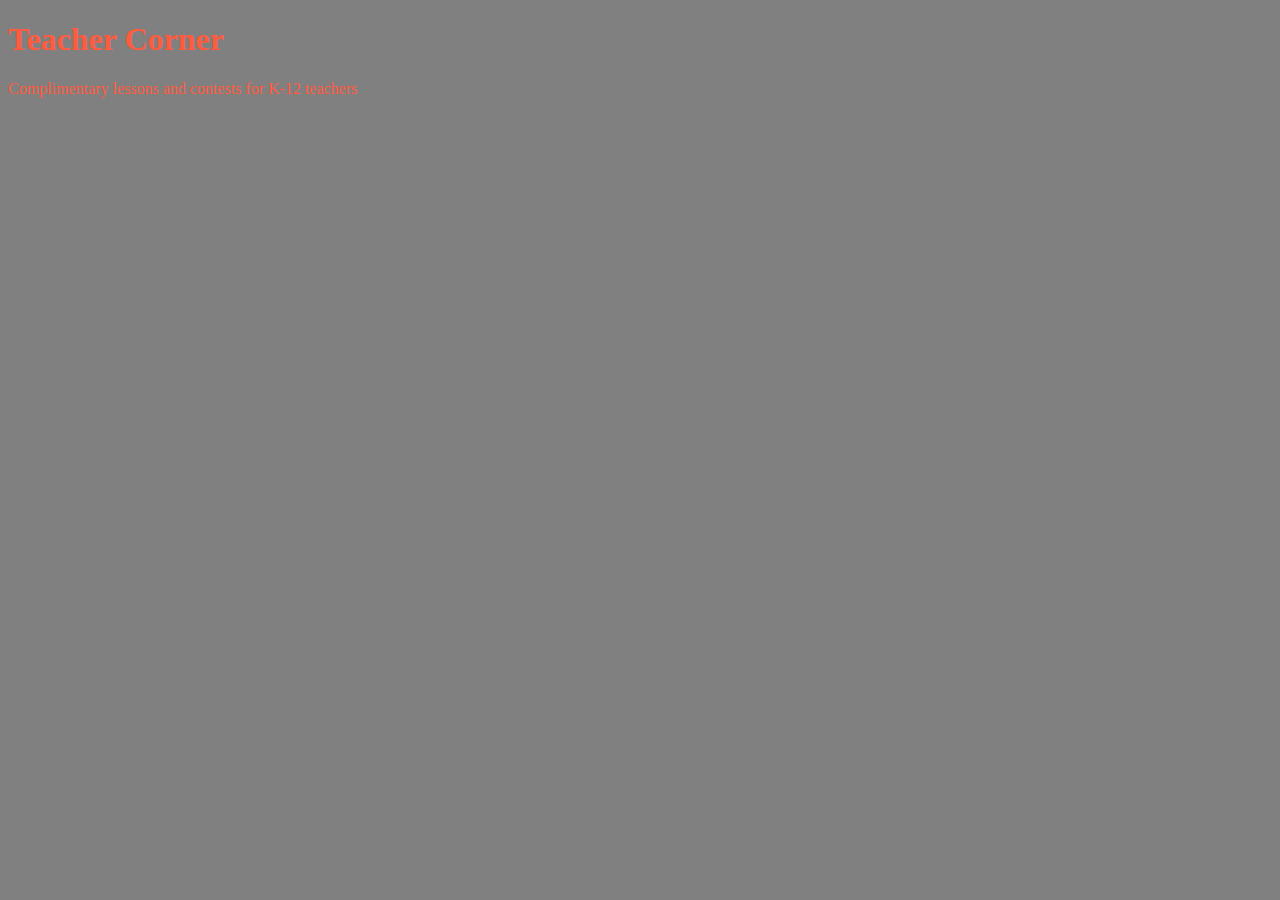
<file: unit_1/index.html>
<!DOCTYPE html>
<html>
	<head>
		<title>K-12 Teacher Resources</title>
		<link rel="stylesheet" type="text/css" href="css/style.css">
	</head>
	<body>
		<h1>Teacher Corner</h1>
		<p>Complimentary lessons and contests for K-12 teachers</p>
	</body>
</html>
</file>
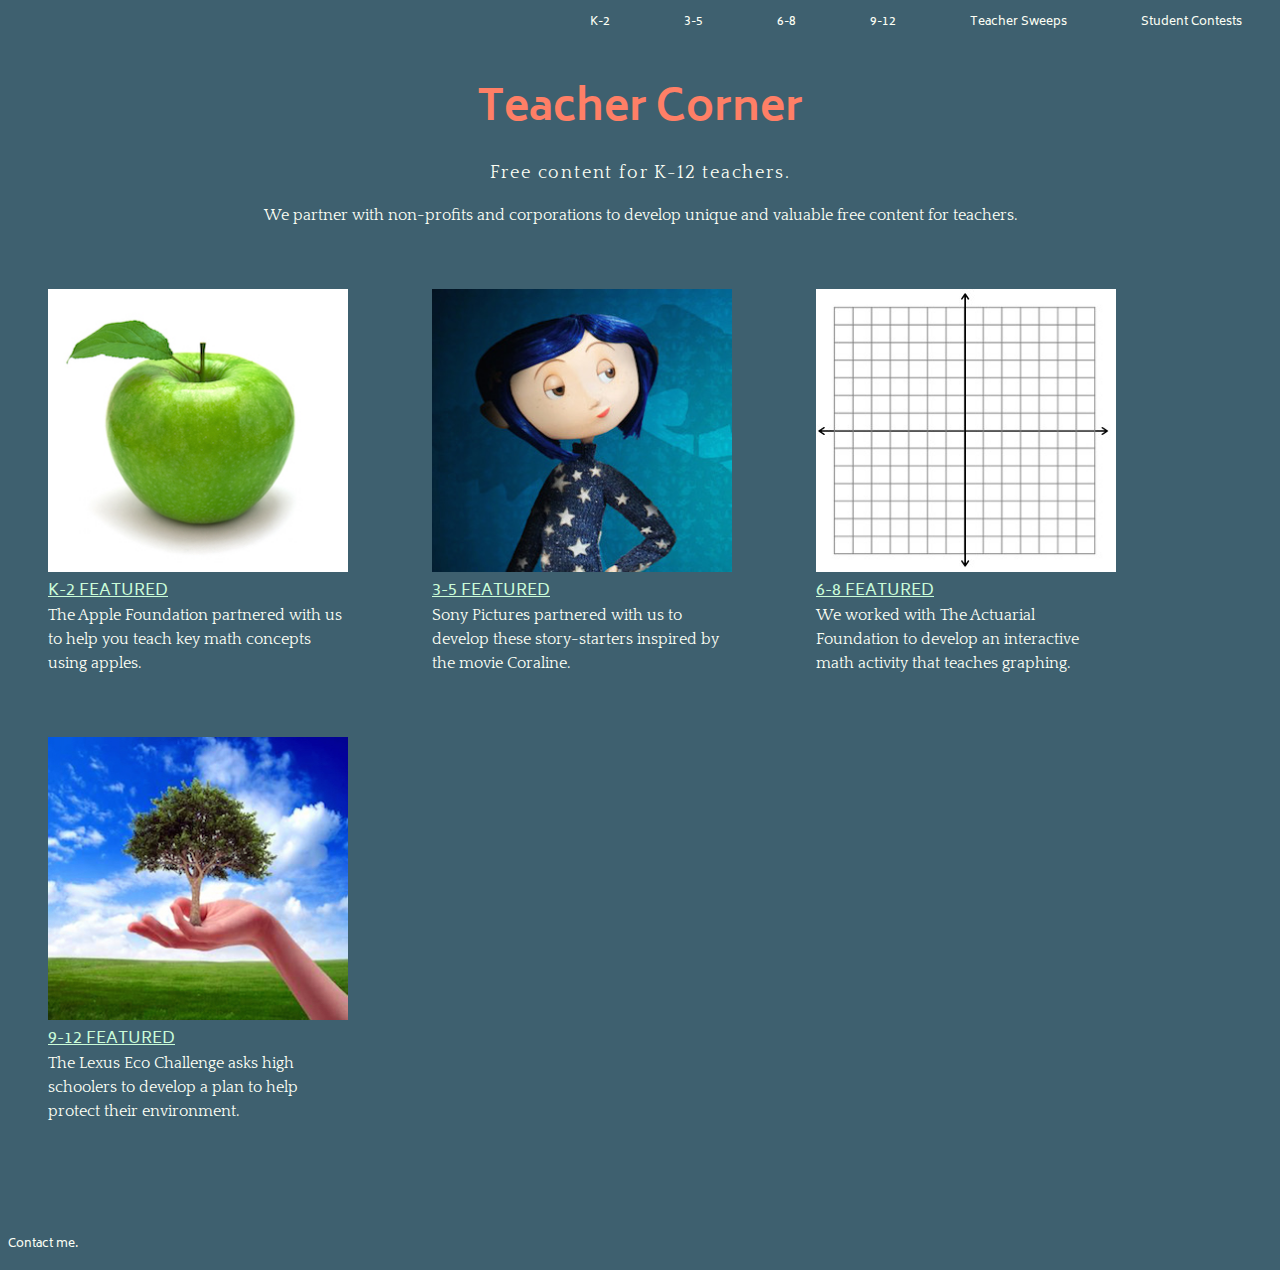
<file: unit_4/index.html>
<!DOCTYPE html>

<html>

<head>
	<title>Teacher Corner</title>
	<link rel="stylesheet" type="text/css" href="css/stylesheet.css">
</head>

<body>

	<header>
		<nav>
			<a href="#">K-2</a>
			<a href="#">3-5</a>
			<a href="#">6-8</a>
			<a href="#">9-12</a>
			<a href="#">Teacher Sweeps</a>
			<a href="#">Student Contests</a>
			</nav>
		<h1 id="title">Teacher Corner</h1>
	</header>

	<main>
		<p id="slogan"> Free content for K-12 teachers.</p>
		<p>We partner with non-profits and corporations to develop unique and valuable free content for teachers.</p>
	</main>

<section>
	<figure class="features">
		<img class="images" src="images/apple_2.jpg" alt="apple" title="k-2 featured">
		<figcaption class="gradetitle">K-2 Featured</figcaption><figcaption>The Apple Foundation partnered with us to help you teach key math concepts using apples.</figcaption>
	</figure>

	<figure class="features">
		<img class="images" src="images/coraline_2.jpg" alt="coraline" title="3-5 featured">
		<figcaption class="gradetitle"> 3-5 Featured</figcaption> 
		<figcaption>Sony Pictures partnered with us to develop these story-starters inspired by the movie Coraline.</figcaption>
	</figure>

	<figure class="features">
		<img class="images" src="images/graph_2.jpg" alt="graph" title="6-8 featured">
		<figcaption class="gradetitle">6-8 Featured</figcaption> 
		<figcaption> We worked with The Actuarial Foundation to develop an interactive math activity that teaches graphing.</figcaption>
	</figure>

	<figure class="features">
		<img class="images" src="images/environment_2.jpg" alt="environment" title="9-12 featured">
		<figcaption class="gradetitle"> 9-12 Featured</figcaption>
		<figcaption> The Lexus Eco Challenge asks high schoolers to develop a plan to help protect their environment.<figcaption>
	</figure>
</section>

</body>

<footer>
	<p id="email"> <a href="mailto:batsheva.lam@gmail.com">Contact me.</a></p>
</footer>

</html>
</file>
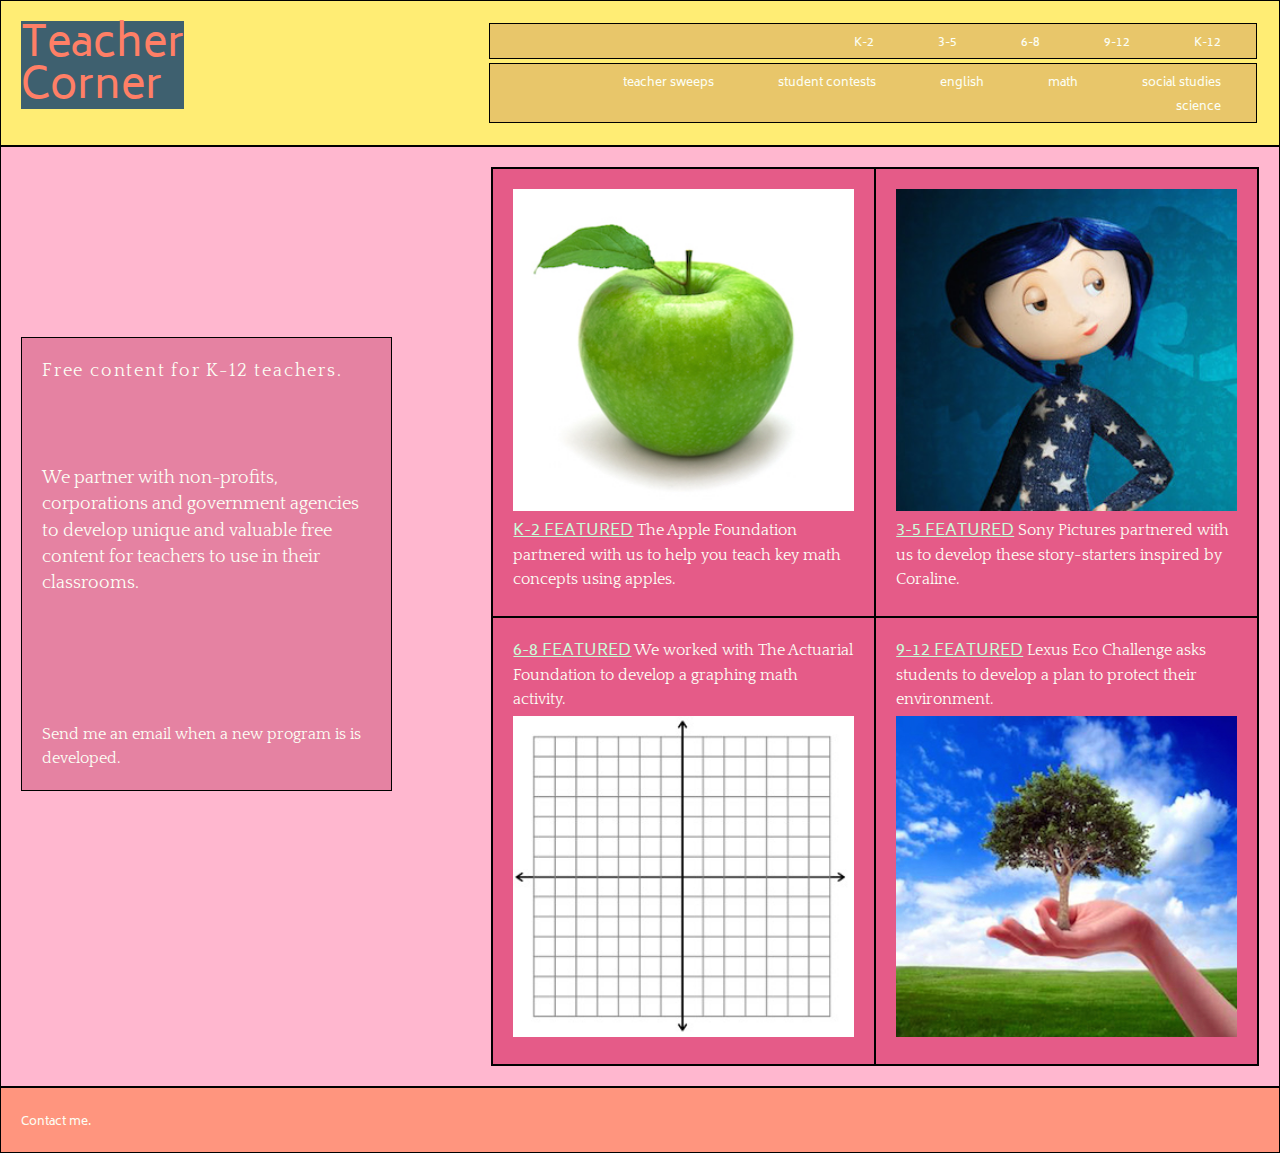
<file: unit_6/index.html>
<!DOCTYPE html>

<html>

<head>
	<title>Teacher Corner</title>
	<link rel="stylesheet" type="text/css" href="css/reset.css">
	<link rel="stylesheet" type="text/css" href="css/stylesheet.css">
</head>

<body>

	<header class="clearfix">

		<h1>Teacher<br>Corner</span></h1>
		
			<nav id="grade_nav">
				<a href="#">K-2</a>
				<a href="#">3-5</a>
				<a href="#">6-8</a>
				<a href="#">9-12</a>
				<a href="#">K-12</a>
			</nav>

			<nav id="subject_nav">
				<a href="#">teacher sweeps</a>
				<a href="#">student contests</a>
				<a href="#">english</a>
				<a href="#">math</a>
				<a href="#">social studies</a>
				<a href="#">science</a>
			</nav>
		
	</header>

	<section id="two_column" class="clearfix">

		<main id="left">
			<p id="slogan"> Free content for K-12 teachers.</p>
			<p id="description">We partner with non-profits, corporations and government agencies to develop unique and valuable free content for teachers to use in their classrooms.</p>
			<p id="list">Send me an email when a new program is is developed.</p>
		</main>


		<div id="right">
			<figure>
				<img src="images/apple_2.jpg" alt="apple" title="k-2 featured">
				<figcaption><span class="gradetitle">K-2 Featured</span> The Apple Foundation partnered with us to help you teach key math concepts using apples.</figcaption>
			</figure>
			
			<figure>
				<img src="images/coraline_2.jpg" alt="coraline" title="3-5 featured">
				<figcaption><span class="gradetitle">3-5 Featured</span> Sony Pictures partnered with us to develop these story-starters inspired by Coraline.</figcaption>
			</figure>
			
			<br>
			
			<figure>
				<figcaption><span class="gradetitle">6-8 Featured</span> We worked with The Actuarial Foundation to develop a graphing math activity.</figcaption>
				<img src="images/graph_2.jpg" alt="graph" title="6-8 featured">
			</figure>

			<figure>
				<figcaption><span class="gradetitle"> 9-12 Featured</span> Lexus Eco Challenge asks students to develop a plan to protect their environment.</figcaption>
				<img src="images/environment_2.jpg" alt="environment" title="9-12 featured">
			</figure>
		</div>
		
	</section>

	<footer>
		<p id="email"> <a href="mailto:batsheva.lam@gmail.com">Contact me.</a></p>
	</footer>

</body>

</html>
</file>
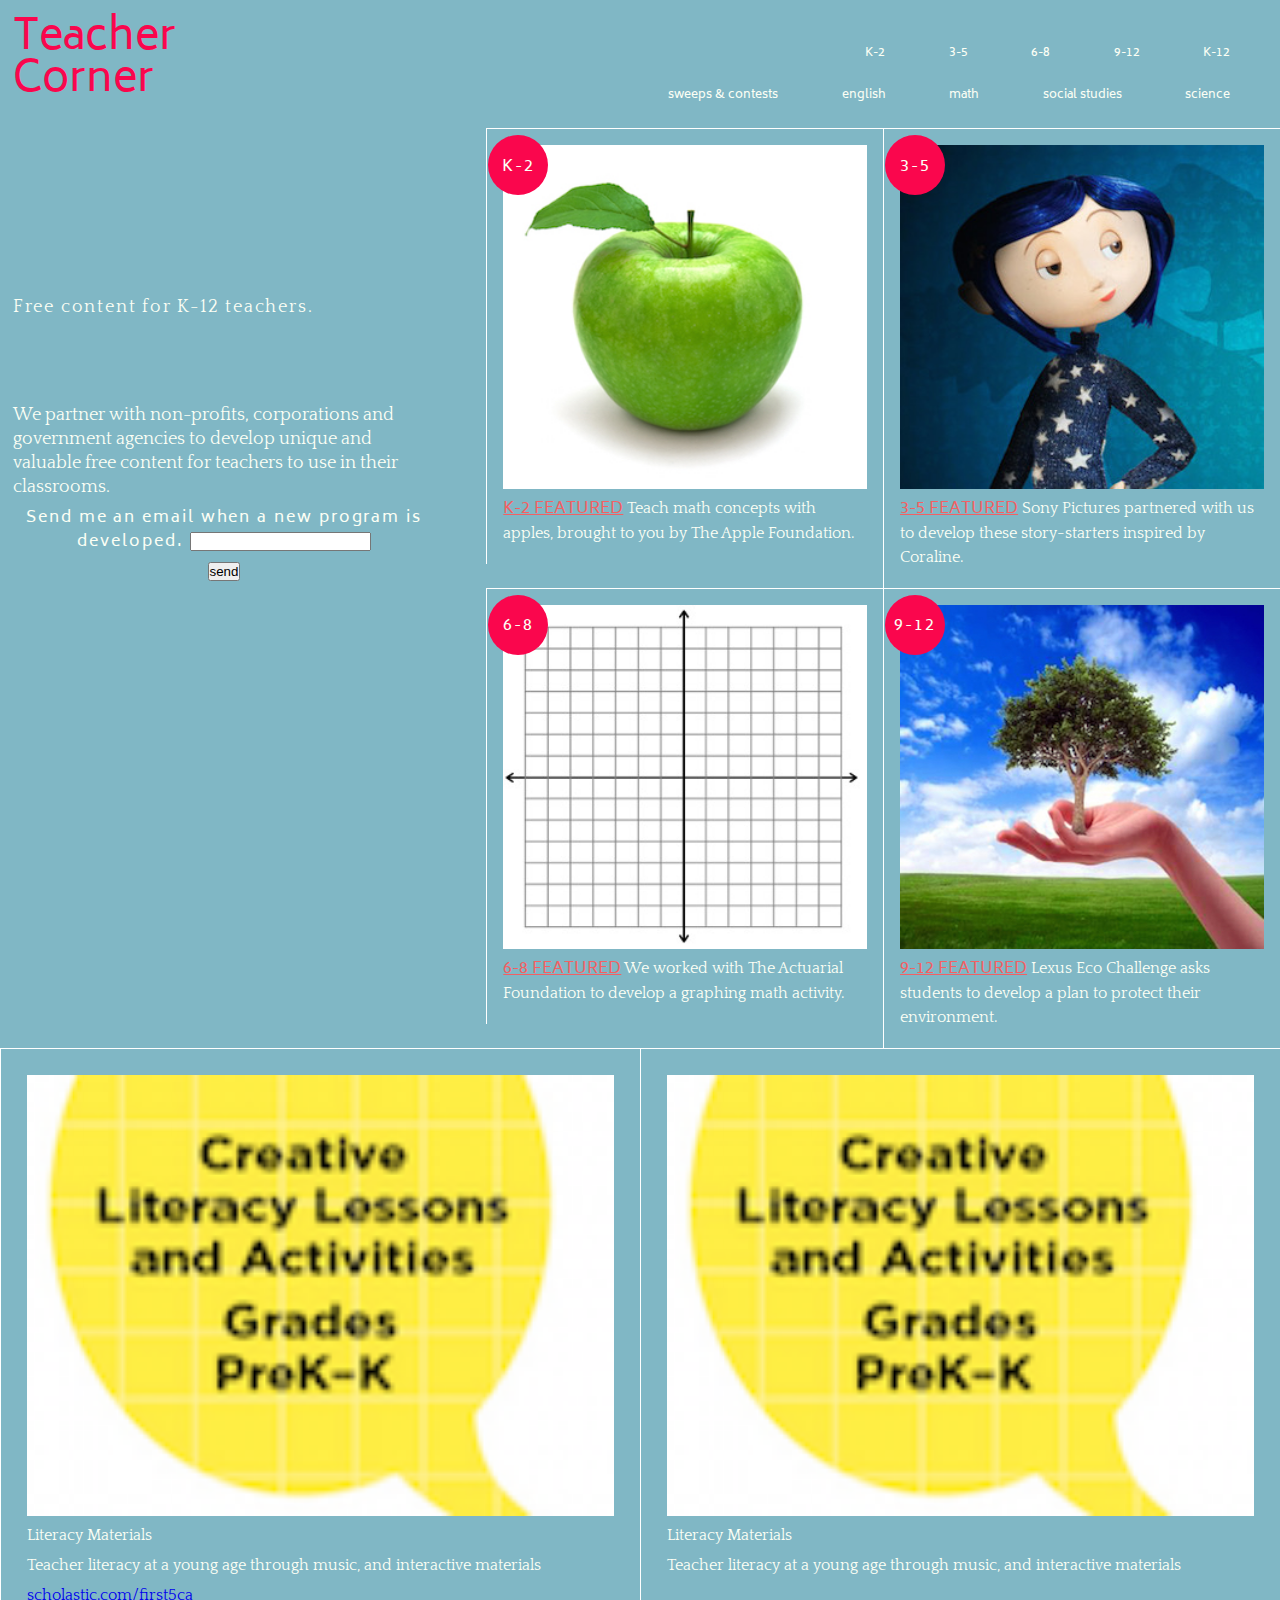
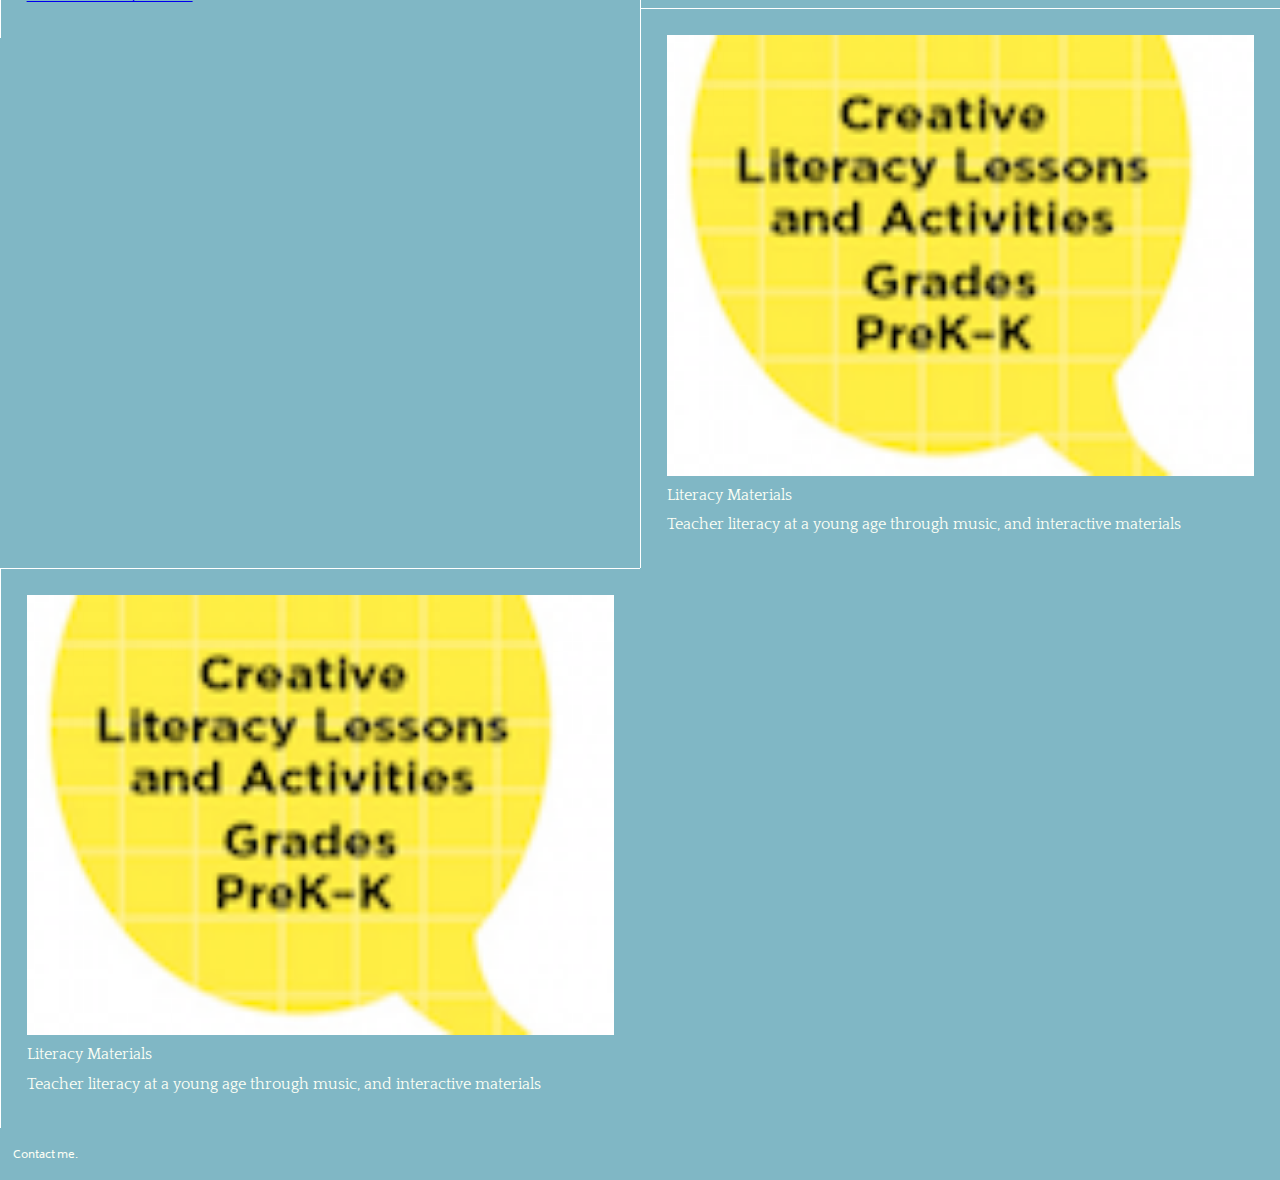
<file: unit_8/index.html>
<!DOCTYPE html>

<html>

<head>
		<meta charset="utf-8">
		<meta name="viewport" content="width=device-width, initial-scale=1">
		<meta name="description" content="Free content for K-12 teachers.">
		<meta name="keywords" content="free lessons, k-12, lesson plans">

	<title>Teacher Corner</title>

	<!--[if lt IE 9]>
		    <script src="html5shiv.js"></script>
		<![endif]-->

	<link rel="stylesheet" type="text/css" href="css/reset.css">
	<link rel="stylesheet" type="text/css" href="css/stylesheet.css">
</head>

<body>

	<header class="clearfix">


		<h1>Teacher<br><span id="corner">Corner</span></h1>
		<div class="diagonal"></div>
		
		
			<nav id="grade_nav">
				<a href="#" id="menu">&#8803;</a>
				<a href="#">K-2</a>
				<a href="#">3-5</a>
				<a href="#">6-8</a>
				<a href="#">9-12</a>
				<a href="#">K-12</a>
			</nav>

			<nav id="subject_nav">
				<a href="#"><!-- teacher  -->sweeps & contests</a>
				<!-- <a href="#">student contests</a> -->
				<a href="#">english</a>
				<a href="#">math</a>
				<a href="#">social studies</a>
				<a href="#">science</a>
			</nav>
		
	</header>

	<section id="two_column" class="clearfix">

		<main id="left">

			<p id="slogan"> Free content for K-12 teachers.</p>
			
			<p id="description">We partner with non-profits, corporations and government agencies to develop unique and valuable free content for teachers to use in their classrooms.</p>
			<!-- <p id="list">Send me an email when a new program is is developed.</p> -->
			
			<form action="/my-handling-form-page" method="post">
			
			<div>
				<label for="mail"><!-- <p id="list"> -->Send me an email when a new program is developed.<!-- </p> --></label>
				<input type="email" id="mail" name="user_email"/>
			</div>
			<div class=button>
				<button type="submit">send</button>
			</div>

			</form>
		
		</main>


		<aside id="right">
	
			<figure>
				<div class="circle"><span>K-2</span></div>
				<img src="images/apple_2.jpg" alt="apple" title="k-2 featured">
				<figcaption><span class="gradetitle">K-2 Featured</span> Teach math concepts with apples, brought to you by The Apple Foundation.</figcaption>
			</figure>
			
			<figure>
				<div class="circle" id="secondcircle"><span>3-5</span></div>
				<img src="images/coraline_2.jpg" alt="coraline" title="3-5 featured">
				<figcaption><span class="gradetitle">3-5 Featured</span> Sony Pictures partnered with us to develop these story-starters inspired by Coraline.</figcaption>
			</figure>
			
			<figure>
				<div class="circle" id="thirdcircle"><span>6-8</span></div>
				<img src="images/graph_2.jpg" alt="graph" title="6-8 featured">
				<figcaption><span class="gradetitle">6-8 Featured</span> We worked with The Actuarial Foundation to develop a graphing math activity.</figcaption>
			</figure>

			<figure>
				<div class="circle" id="fourthcircle"><span>9-12</span></div>
				<img src="images/environment_2.jpg" alt="environment" title="9-12 featured">
				<figcaption><span class="gradetitle"> 9-12 Featured</span> Lexus Eco Challenge asks students to develop a plan to protect their environment.</figcaption>
			</figure>
		</aside>

		</section>

		<article class="clearfix">
			
			<figure class="small">
				<img src="images/samplesmallimage.jpg" alt="k-2" title="k-2">
				<figcaption class="small_title">Literacy Materials</figcaption>
				<figcaption> Teacher literacy at a young age through music, and interactive materials</figcaption>
				<figcaption><a href="scholastic.com/first5ca">scholastic.com/first5ca</a></figcaption>
			</figure>

			<figure class="small">
				<img src="images/samplesmallimage.jpg" alt="k-2" title="k-2">
				<figcaption><span class="small images">Literacy Materials</span></figcaption>
				<figcaption> Teacher literacy at a young age through music, and interactive materials</figcaption>
			</figure>

			<figure class="small">
				<img src="images/samplesmallimage.jpg" alt="k-2" title="k-2">
				<figcaption><span class="small images">Literacy Materials</span></figcaption>
				<figcaption> Teacher literacy at a young age through music, and interactive materials</figcaption>
			</figure>

			<figure class="small">
				<img src="images/samplesmallimage.jpg" alt="k-2" title="k-2">
				<figcaption><span class="small images">Literacy Materials</span></figcaption>
				<figcaption> Teacher literacy at a young age through music, and interactive materials</figcaption>
			</figure>

		</article>



		
	</section>

	<footer>
		<p id="email"> <a href="mailto:batsheva.lam@gmail.com">Contact me.</a></p>
	</footer>

</body>

</html>
</file>
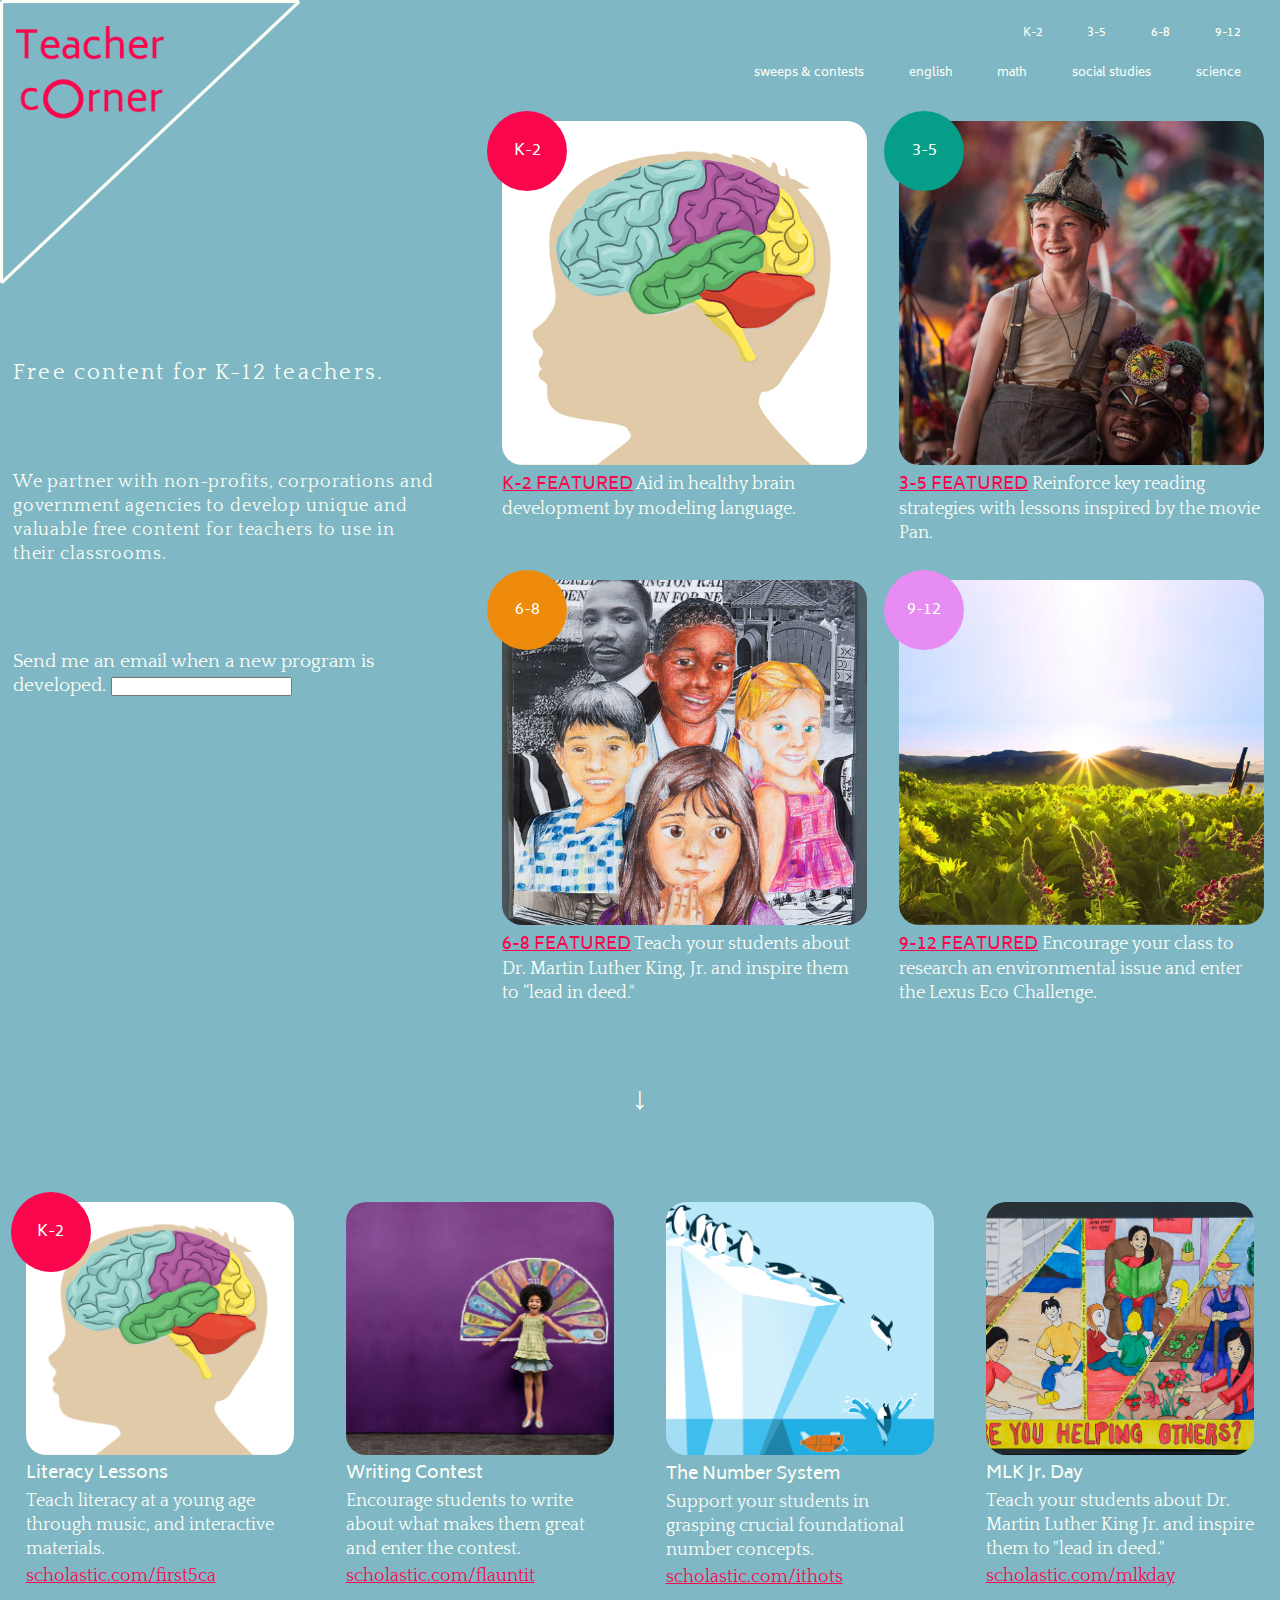
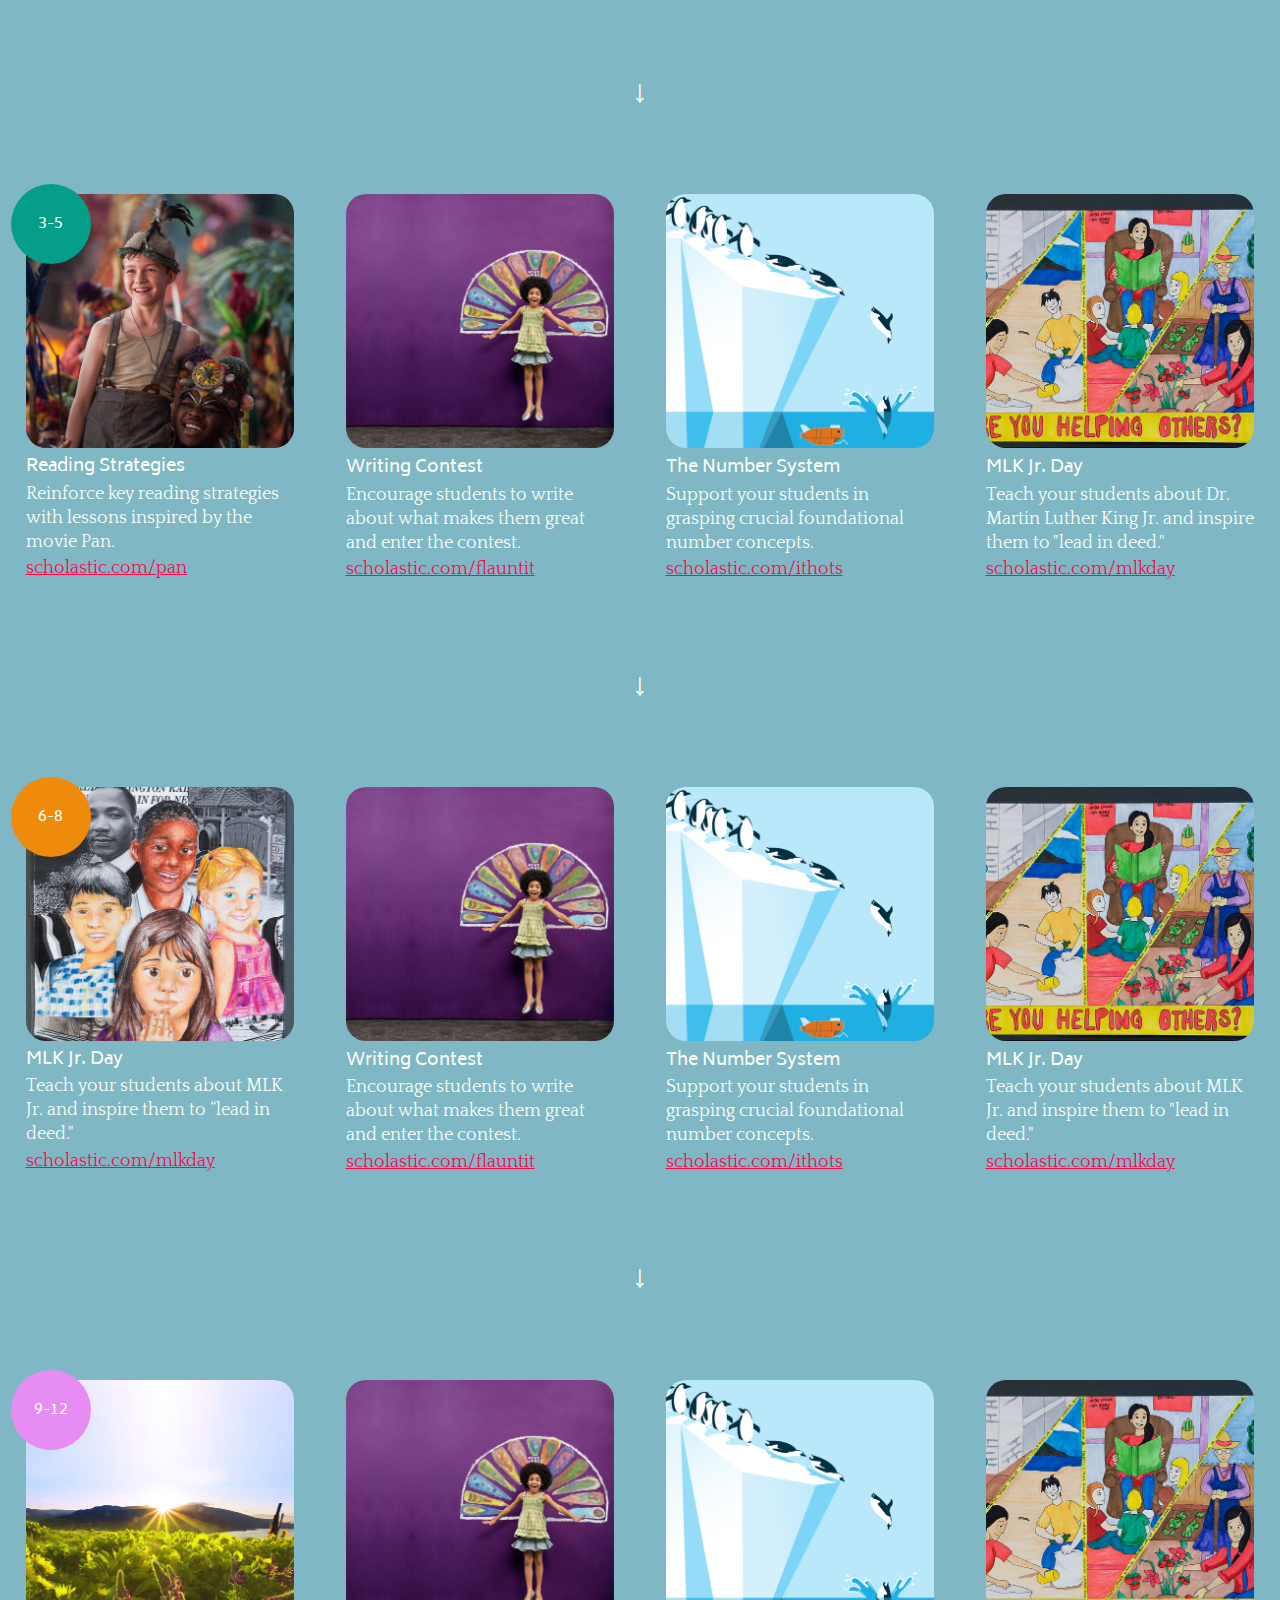
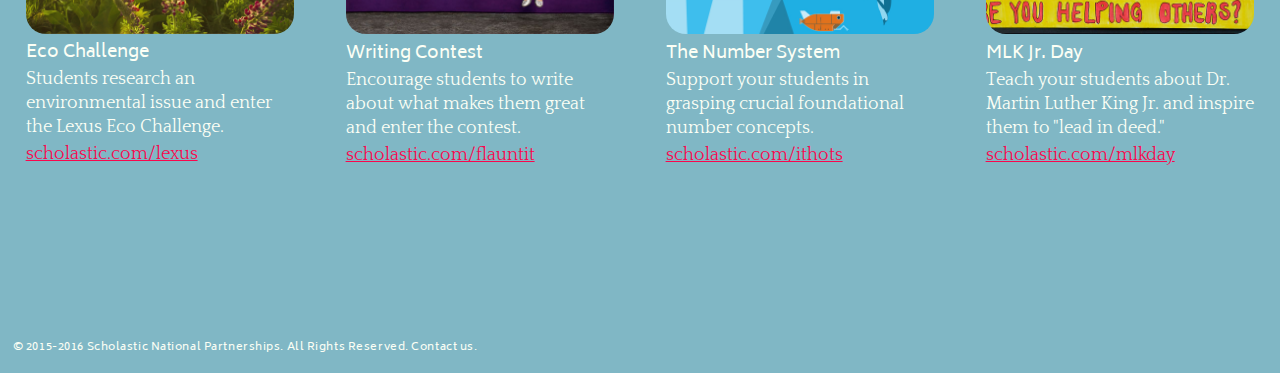
<file: unit_9/index.html>
<!DOCTYPE html>

<html>

<head>
		<meta charset="utf-8">
		<meta name="viewport" content="width=device-width, initial-scale=1">
		<meta name="description" content="Free content for K-12 teachers.">
		<meta name="keywords" content="free lessons, k-12, lesson plans">

	<title>Teacher Corner</title>

	<!--[if lt IE 9]>
		    <script src="html5shiv.js"></script>
		<![endif]-->

	<link rel="stylesheet" type="text/css" href="css/reset.css">
	<link rel="stylesheet" type="text/css" href="css/stylesheet.css">
</head>

<body>


		<h1><img src="images/teachercorner.png" alt="teacher corner" title="teacher corner"></h1>

	<header class="clearfix">

		<label id="label_nav" for="toggle">&#8803;</label>
    	<input type="checkbox" id="toggle">

    	<section>
		
			<nav id="grade_nav">
				<a href="#k_2section">K-2</a>
				<a href="#3_5section">3-5</a>
				<a href="#6_8section">6-8</a>
				<a href="#9_12section">9-12</a>
				<!-- <a href="#k_12section">K-12</a> -->
			</nav>

			<nav id="subject_nav">
				<a href="#">sweeps & contests</a>
				<a href="#">english</a>
				<a href="#">math</a>
				<a href="#">social studies</a>
				<a href="#">science</a>
			</nav>

		</section>
		
	</header>

	<section id="two_column" class="clearfix">

		<main id="left">

			<!-- <h1><img src="images/teachercorner.png" alt="teacher corner" title="teacher corner"></h1> -->

			<p id="slogan"> Free content for K-12 teachers.</p>
			
			<p id="description">We partner with non-profits, corporations and government agencies to develop unique and valuable free content for teachers to use in their classrooms.</p>
			<!-- <p id="list">Send me an email when a new program is is developed.</p> -->
			
			<form action="/my-handling-form-page" method="post">
			
			<div>
				<label for="mail"><!-- <p id="list"> -->Send me an email when a new program is developed.<!-- </p> --></label>
				<input type="email" id="mail" name="user_email"/>
			</div>
			<div class=button>
				<button type="submit">send</button>
			</div>

			</form>
		
		</main>


		<aside id="right">
	
			<figure>
				<div class="circle"><span><a href="#k_2section">K-2</a></span></div>
				<img src="images/first5_k2.jpg" alt="first5" title="k-2 featured">
				<figcaption><span class="gradetitle"><a href="http://www.scholastic.com/first5ca/" target="_blank">K-2 Featured</span></a> Aid in healthy brain development by modeling language.</figcaption>
			</figure>
			
			<figure>
				<div class="circle" id="secondcircle"><span><a href="#3_5section">3-5</a></span></div>
				<img src="images/pan_35.jpg" alt="pan" title="3-5 featured">
				<figcaption><span class="gradetitle"><a href="http://www.scholastic.com/pan/" target="_blank">3-5 Featured</span></a> Reinforce key reading strategies with lessons inspired by the movie Pan.</figcaption>
			</figure>
			
			<figure>
				<div class="circle" id="thirdcircle"><span><a href="#6_8section">6-8</a></span></div>
				<img src="images/cncs_68.jpg" alt="cncs" title="6-8 featured">
				<figcaption><span class="gradetitle"><a href="http://www.scholastic.com/mlkday/" target="_blank">6-8 Featured</span></a> Teach your students about Dr. Martin Luther King, Jr. and inspire them to “lead in deed."</figcaption>
			</figure>

			<figure>
				<div class="circle" id="fourthcircle"><span><a href="#9_12section">9-12</a></span></div>
				<img src="images/lexus_912.jpg" alt="lexus" title="9-12 featured">
				<figcaption><span class="gradetitle"><a href="http://lexus.scholastic.com" target="_blank"> 9-12 Featured</span></a> Encourage your class to research an environmental issue and enter the Lexus Eco Challenge.</figcaption>
			</figure>
		</aside>

		<a id="k_2section" class="anchor"></a>

		</section>

		<div id="bottom">


		<article class="clearfix">

			<div class="arrow"> &#8595;</div>
			
			<figure class="small">
				<div class="circle"><span>K-2</span></div>
				<img src="images/first5_k2.jpg" alt="first5" title="k-2">
				<figcaption class="small_title">Literacy Lessons</figcaption>
				<figcaption class="small_description"> Teach literacy at a young age through music, and interactive materials.</figcaption>
				<figcaption><a href="http://www.scholastic.com/first5ca" target="_blank">scholastic.com/first5ca</a></figcaption>
			</figure>

			<figure class="small">
				<img src="images/DHIFI_35.jpg" alt="DHIFI" title="k-2">
				<figcaption class="small_title">Writing Contest</figcaption>
				<figcaption class="small_description"> Encourage students to write about what makes them great and enter the contest.</figcaption>
				<figcaption><a href="http://www.scholastic.com/flauntit" target="_blank">scholastic.com/flauntit</a></figcaption>
			</figure>

			<figure class="small">
				<img src="images/actuarial_68.jpg" alt="actuarial" title="6-8">
				<figcaption><span class="small_title">The Number System</span></figcaption>
				<figcaption class="small_description"> Support your students in grasping crucial foundational number concepts.</figcaption>
				<figcaption><a href="http://www.scholastic.com/ithots" target="_blank">scholastic.com/ithots</a></figcaption>
			</figure>

			<figure class="small">
				<img src="images/CNCS_35.jpg" alt="cncs" title="k-2">
				<figcaption class="small_title">MLK Jr. Day</figcaption>
				<figcaption class="small_description"> Teach your students about Dr. Martin Luther King Jr. and inspire them to "lead in deed."</figcaption>
				<figcaption><a href="http://www.scholastic.com/mlkday" target="_blank">scholastic.com/mlkday</a></figcaption>
			</figure>

				<a id="3_5section" class="anchor"></a>

		</article>

		<article class="clearfix">

			<div class="arrow"> &#8595;</div>
			
			<figure class="small">
				<div class="circle" id="secondcircle"><span>3-5</span></div>
				<img src="images/pan_35.jpg" alt="pan" title="pan">
				<figcaption class="small_title">Reading Strategies</figcaption>
				<figcaption class="small_description"> Reinforce key reading strategies with lessons inspired by the movie Pan.</figcaption>
				<figcaption><a href="http://www.scholastic.com/pan" target="_blank">scholastic.com/pan</a></figcaption>
			</figure>

			<figure class="small">
				<img src="images/DHIFI_35.jpg" alt="DHIFI" title="k-2">
				<figcaption><span class="small_title">Writing Contest</span></figcaption>
				<figcaption class="small_description"> Encourage students to write about what makes them great and enter the contest.</figcaption>
				<figcaption><a href="http://www.scholastic.com/flauntit" target="_blank">scholastic.com/flauntit</a></figcaption>
			</figure>

			<figure class="small">
				<img src="images/actuarial_68.jpg" alt="actuarial" title="6-8">
				<figcaption><span class="small_title">The Number System</span></figcaption>
				<figcaption class="small_description"> Support your students in grasping crucial foundational number concepts.</figcaption>
				<figcaption><a href="http://www.scholastic.com/ithots" target="_blank">scholastic.com/ithots</a></figcaption>
			</figure>

			<figure class="small">
				<img src="images/CNCS_35.jpg" alt="cncs" title="k-2">
				<figcaption><span class="small_title">MLK Jr. Day</span></figcaption>
				<figcaption class="small_description"> Teach your students about Dr. Martin Luther King Jr. and inspire them to "lead in deed."</figcaption>
				<figcaption><a href="http://www.scholastic.com/mlkday" target="_blank">scholastic.com/mlkday</a></figcaption>
			</figure>

			<a id="6_8section" class="anchor"></a>

		</article>

		
		<article class="clearfix">

			<div class="arrow"> &#8595;</div>
			
			<figure class="small">
				<div class="circle" id="thirdcircle"><span>6-8</span></div>
				<img src="images/cncs_68.jpg" alt="pan" title="pan">
				<figcaption class="small_title">MLK Jr. Day</figcaption>
				<figcaption class="small_description"> Teach your students about MLK Jr. and inspire them to “lead in deed."</figcaption>
				<figcaption><a href="http://www.scholastic.com/mlkday" target="_blank">scholastic.com/mlkday</a></figcaption>
			</figure>

			<figure class="small">
				<img src="images/DHIFI_35.jpg" alt="DHIFI" title="k-2">
				<figcaption><span class="small_title">Writing Contest</span></figcaption>
				<figcaption class="small_description"> Encourage students to write about what makes them great and enter the contest.</figcaption>
				<figcaption><a href="http://www.scholastic.com/flauntit" target="_blank">scholastic.com/flauntit</a></figcaption>
			</figure>

			<figure class="small">
				<img src="images/actuarial_68.jpg" alt="actuarial" title="6-8">
				<figcaption><span class="small_title">The Number System</span></figcaption>
				<figcaption class="small_description"> Support your students in grasping crucial foundational number concepts.</figcaption>
				<figcaption><a href="http://www.scholastic.com/ithots" target="_blank">scholastic.com/ithots</a></figcaption>
			</figure>

			<figure class="small">
				<img src="images/CNCS_35.jpg" alt="cncs" title="k-2">
				<figcaption><span class="small_title">MLK Jr. Day</span></figcaption>
				<figcaption class="small_description"> Teach your students about MLK Jr. and inspire them to "lead in deed."</figcaption>
				<figcaption><a href="http://www.scholastic.com/mlkday" target="_blank">scholastic.com/mlkday</a></figcaption>
			</figure>

			<a id="9_12section" class="anchor"></a>

		</article>

		<article class="clearfix">

			<div class="arrow"> &#8595;</div>
			
			<figure class="small">
				<div class="circle" id="fourthcircle"><span>9-12</span></div>
				<img src="images/lexus_912.jpg" alt="pan" title="pan">
				<figcaption class="small_title">Eco Challenge</figcaption>
				<figcaption class="small_description"> Students research an environmental issue and enter the Lexus Eco Challenge.</figcaption>
				<figcaption><a href="http://www.scholastic.com/lexus" target="_blank">scholastic.com/lexus</a></figcaption>
			</figure>

			<figure class="small">
				<img src="images/DHIFI_35.jpg" alt="DHIFI" title="k-2">
				<figcaption><span class="small_title">Writing Contest</span></figcaption>
				<figcaption class="small_description"> Encourage students to write about what makes them great and enter the contest.</figcaption>
				<figcaption><a href="http://www.scholastic.com/flauntit" target="_blank">scholastic.com/flauntit</a></figcaption>
			</figure>

			<figure class="small">
				<img src="images/actuarial_68.jpg" alt="actuarial" title="6-8">
				<figcaption><span class="small_title">The Number System</span></figcaption>
				<figcaption class="small_description"> Support your students in grasping crucial foundational number concepts.</figcaption>
				<figcaption><a href="http://www.scholastic.com/ithots" target="_blank">scholastic.com/ithots</a></figcaption>
			</figure>

			<figure class="small">
				<img src="images/CNCS_35.jpg" alt="cncs" title="k-2">
				<figcaption><span class="small_title">MLK Jr. Day</span></figcaption>
				<figcaption class="small_description"> Teach your students about Dr. Martin Luther King Jr. and inspire them to "lead in deed."</figcaption>
				<figcaption><a href="http://www.scholastic.com/mlkday" target="_blank">scholastic.com/mlkday</a></figcaption>
			</figure>

		</article>

	</div>



		
	</section>

	<footer>
		<p> © 2015-2016 Scholastic National Partnerships. All Rights Reserved. <a href="mailto:batsheva.lam@gmail.com">Contact us.</a></p>
	</footer>

</body>

</html>
</file>
<file: unit_1/css/style.css>
body {
	background-color:gray;
}
h1,p {
	color:#ff5b3f;
}
</file>
<file: unit_4/css/stylesheet.css>
@import url(https://fonts.googleapis.com/css?family=Quattrocento);
@import url(https://fonts.googleapis.com/css?family=Biryani);

* { 	
	padding: 0; 	
	margin: 0; 
}

nav {
	text-align: right;
	} 

nav a{
	font-size: 12px;
	font-family:'Biryani', sans-serif;
	color: #FCFFF5;
	text-decoration: none;
	padding-left: 40px;
	padding-right: 30px;
}

h1 {
	font-family:'Biryani', sans-serif;
	font-size: 42px;
	color: #FF7F66; 
	text-align: center;
	background-color: #3E606F;
	padding-top: 30px;
	line-height: 1;
}

main {
	text-align: center;
	letter-spacing: 1;
}

/*ul {
	list-style: none;

}*/

body {
	font-family: 'Quattrocento', serif;
	font-size: 16px;
	line-height: 1.5;
	color: #FCFFF5;
	background-color: #3E606F;
}

/*h1 {
	font-family:'Biryani', sans-serif;
	font-size: 42px;
	color: #FF7F66; 
	text-align: center;
	background-color: #3E606F;
	padding-top: 50px
}*/
/*
main {
	text-align: center;
	letter-spacing: .01em;
	margin: 0;
	padding: 0;
}*/


figure {
	width: 300px;
	display: inline-block;
	padding-top: 30px;
}

figcaption {
	color: #FCFFF5;
}

footer {
	padding-top: 75px;
}

footer a {
	font-size: 12px;
	font-family:'Biryani', sans-serif;
	color: #FCFFF5;
	text-decoration: none;
	text-align: center;
}



#slogan{
	font-size: 18px;
	font-family: 'Quattrocento', serif;
	letter-spacing: .1em;
	padding: 0;
	margin: 0;
}

.images{
	width: 300px;
}

.gradetitle{
	font-family: 'Biryani', sans-serif;
	text-transform: uppercase;
	color: #CAFCD8;
	text-decoration: underline;
}

#email{
	color: #39E8DC;
	
}

#title{
	letter-spacing: .auto;
}
</file>
<file: unit_6/css/stylesheet.css>
@import url(https://fonts.googleapis.com/css?family=Quattrocento);
@import url(https://fonts.googleapis.com/css?family=Biryani);
*,
*:before,
*:after {
	margin:0;
	padding: 0;
	-moz-box-sizing: border-box;
	-webkit-box-sizing: border-box;
	box-sizing: border-box;
}

body {
	font-family: 'Quattrocento', serif;
	font-size: 16px;
	line-height: 1.5;
	color: #FCFFF5;
	background-color: #3E606F;
	box-sizing: border-box;
}

header {
	background-color: #FFED74;
	border: 1px black solid;
	padding: 20px;
}

h1 {
	font-family:'Biryani', sans-serif;
	font-size: 2.6em;
	color: #FF7F66; 
	background-color: #3E606F;
	line-height: 1;
	padding-top: 5px;
	display: block;
	float: left;
}

nav {
	background-color: #E8C66A;
	border: 1px black solid;
	padding: 5px;
	text-align: right;
	width: 62%;
	margin: 2px;
	float: right;
	/*display: block;*/
	
} 

nav a{
	font-size: .75em;
	font-family:'Biryani', sans-serif;
	color: #FCFFF5;
	text-decoration: none;
	padding-left: 30px;
	padding-right: 30px;
}

a:hover {
 	color: black;
}

section {
	background-color: #FFE2B8;
	border: 1px black solid;
	padding: 20px;
}

main {
	/*background-color: #FFC675;*/
	border: 1px black solid;
	padding: 20px;
/*	letter-spacing: 1;*/
	/*width: 30%;*/
}

figure {
	border: 1px black solid;
	padding: 20px;
	width: 50%;
	/*width: 40%;*/
	display: block;
	float: left;
	/*height: 400px;*/
	/*border-radius: 50%;
	height: 0;
	padding-bottom: 50%;
	overflow: hidden;
	position: relative;*/
}

figcaption {
	color: #FCFFF5;
	padding-bottom: 5px; 
	/*position: absolute;
	width: 100%;
	height: 100%;
	top: 0;
	left: 0;*/
}

footer {
	background-color: #FF957E;
	border: 1px black solid;
	padding: 20px;
}

footer a {
	font-size: 12px;
	font-family:'Biryani', sans-serif;
	color: #FCFFF5;
	text-decoration: none;
}

.clearfix:after {
  visibility: hidden;
  display: block;
  font-size: 0;
  content: "hello";
  clear: both;
  height: 0;
}

#slogan{
	font-size: 1.12em;
	font-family: 'Quattrocento', serif;
	letter-spacing: .1em;
	padding: 0;
	margin-bottom: 20px;
}

#description{
	font-size: 1.1em;
	margin-top: 80px;
}

#list{
	margin-top: 125px;
}


figure img{
	width: 100%;
}

.gradetitle{
	font-family: 'Biryani', sans-serif;
	text-transform: uppercase;
	color: #CAFCD8;
	text-decoration: underline;
}


#two_column{
	background-color: #FFB7CF;
	border: 1px black solid;
	padding: 20 px;
}

#left{
	background-color: #E582A2;
	border: 1px black solid;
	padding: 20px;
	float: left;
	width: 30%;
	position: center;
	letter-spacing: 1;
	margin-top: 170px;

}

#right{
	background-color: #E55B88;
	border: 1px black solid;
/*	padding: 20px;*/
	float: right;
	width: 62%;
}


footer p{
	color: #39E8DC;
	
}
</file>
<file: unit_8/css/stylesheet.css>
@import url(https://fonts.googleapis.com/css?family=Quattrocento);
@import url(https://fonts.googleapis.com/css?family=Biryani);
@import url(https://fonts.googleapis.com/css?family=Gloria+Hallelujah);
*,
*:before,
*:after {
	margin:0;
	padding: 0;
	-moz-box-sizing: border-box;
	-webkit-box-sizing: border-box;
	box-sizing: border-box;
}

body {
	font-family: 'Quattrocento', serif;
	font-size: 16px;
	line-height: 1.5em;
	color: #FCFFF5;
	background-color: #80B7C5;
}

header {
	background-color: #80B7C5;
	/*border: 1px black solid;*/
	padding: 1%;
}

h1 {
	font-family:'Biryani', sans-serif;
/*	font-family: 'Gloria Hallelujah', cursive;*/
	font-size: 2.6em;
	color: #FA064D;
	/*background-color: #3E606F;*/
	display: block;
	float: left;
	line-height: 1em;
	padding-top: .5%;
}

nav {
	background-color: #80B7C5;
	text-align: right;
	float: right;
	width: 80%;
	padding: .5%;
	margin: .1%;
	display: block;
	
} 

nav a{
	font-size: .75em;
	font-family:'Biryani', sans-serif;
	color: #FCFFF5;
	text-decoration: none;
	padding-left: 3%;
	padding-right: 3%;
}

a:hover {
 	color: black;
}

section {
	background-color: #80B7C5;
	/*border: 1px black solid;*/
	/*padding: 20px;*/
}

main {
	background-color: #80B7C5;
/*	border: 1px black solid;*/
	padding: 1%;
	float: left;
	width: 35%;
	letter-spacing: 2;
	margin-top: 12%;
}

figure {
	display: block;
	float: left;
	width: 50%;
	padding: 2%;
	border-top: 1px white solid;
	border-left: 1px white solid;
	
}

figcaption {
	color: #FCFFF5;
	padding-bottom:1%; 
	/*border: 1px black solid;*/
}

footer {
	background-color: #80B7C5;
	padding: 1%;
/*	border: 1px black solid;*/
	
}

footer a {
	font-size: .7em;
	font-family:'Biryani', sans-serif;
	color: #FCFFF5;
	text-decoration: none;
}

.clearfix:after {
  visibility: hidden;
  display: block;
  font-size: 0;
  content: "hello";
  clear: both;
  height: 0;
}

/*#corner {
	font-family: 'Gloria Hallelujah', cursive;
	padding-left: 12%;
}*/

#slogan{
	font-size: 1.12em;
	font-family: 'Quattrocento', serif;
	letter-spacing: .1em;
	padding: 0;
	margin-bottom: 20px;
}

#description{
	font-size: 1.1em;
	margin-top: 20%;
}

#list{
	margin-top: 125px;
}


figure img{
	width: 100%;
	/*border: 1px black solid;*/
}

.gradetitle{
	font-family: 'Biryani', sans-serif;
	text-transform: uppercase;
	color: #F36063;
	text-decoration: underline;
}

#menu {
	display: none;
}


#two_column{
/*	background-color: #FFB7CF;
	padding: 20px;
	border: 1px black solid;*/
	
}

#left{
	/*background-color: #E582A2;
	border: 1px black solid;
	padding: 20px;
	float: left;
	width: 30%;
	letter-spacing: 1;
	margin-top: 170px;*/

}

#right{
	background-color: #80B7C5;
	/*border: 1px black solid;*/
/*	padding: 20px;*/
	float: right;
	width: 62%;
}

div {
	font-family:'Biryani', sans-serif;
	position:relative;
	text-align: center;
	padding-top: 1.5%;
	letter-spacing: .12em;
}

.circle{
	position: absolute;
	width: 60px; 
	height: 60px; 
	background-color: #FA064D; 
	margin-top: -10px;
	margin-left: -15px;
	-moz-border-radius: 50px; 
	-webkit-border-radius: 50px; 
	border-radius: 50px;
}
/*
#secondcircle{
	margin-top: -10px;
	margin-left: 160px;
}
*/


@media screen and (max-width: 860px) {

h1{
	float: none;
}

nav {
	float: none;
	text-align: center;
	width: 100%;
}
}


@media screen and (max-width: 815px) {


h1{
	float: left;
	position: fixed;


}

nav {
	text-align: right;
	float: right;
	margin-bottom: 5%;
}

/*nav a {
	padding-left: 2%;
	padding-right: 1%;
}*/

main {
	width: 45%;
	position: fixed;
	margin-top: 20%;
}


#right{
	width: 55%;
}

figure {
	float: none;
	width: 100%;
}

#subject_nav {
	display: none;
}

}

@media screen and (max-width: 500px) {

body{
	font-size: 14px;
}

h1{
	float: left;
	position: relative;
	padding-top: 3%
}

nav{
	float: right;
	width: 60%;
	/*text-align: center;
	width: 100%;*/
}

#right{
	width: 100%;
}
	
figure {
	float: none;
	width: 100%;
}

main {
	position: relative;
	float: none;
	width: 100%;
	margin: 3%;
}

nav a {
	color: #fff;
	text-decoration: none;
	padding: .5em;
	display: none;
}

div{
	font-size: 1.3em;
	padding-top: 6%;
}

#menu {
	font-size: 4em;
	padding: 5%;
	display: block;
	float: right;
}

#slogan{
	text-align: center;
	font-size: 1.5em
	/*border: 1px solid white;*/
}

#description{
	display: none;
}

#list{
	display: none;
}

.circle{
	position: absolute;
	width: 80px; 
	height: 80px; 
	/*background: red; 
	margin-top: -10px;
	margin-left: -15px;
	-moz-border-radius: 50px; 
	-webkit-border-radius: 50px; 
	border-radius: 50px;*/
}

}
</file>
<file: unit_9/css/stylesheet.css>
@import url(https://fonts.googleapis.com/css?family=Quattrocento);
@import url(https://fonts.googleapis.com/css?family=Biryani);
@import url(https://fonts.googleapis.com/css?family=Gloria+Hallelujah);
*,
*:before,
*:after {
	margin:0;
	padding: 0;
	-moz-box-sizing: border-box;
	-webkit-box-sizing: border-box;
	box-sizing: border-box;
}

body {
	font-family: 'Quattrocento', serif;
	font-size: 16px;
	line-height: 1.5em;
	color: #FCFFF5;
	background-color: #80B7C5;
}

header {
	background-color: #80B7C5;
	padding: 1%;
	/*z-index: -1;*/
}


h1 {
	position: absolute;
	display: block;
	float: left; 

	
}

h1 img{
	position: absolute;
	width: 300px;
}

nav {
	background-color: #80B7C5;
	text-align: right;
	float: right;
	width: 55%;
	padding: .5%;
	display: block;
	
} 

nav a{
	font-size: .75em;
	font-family:'Biryani', sans-serif;
	color: #FCFFF5;
	text-decoration: none;
	padding-left: 3%;
	padding-right: 3%;
}

#label_nav{
	display:none;
}

#toggle{
    display:none;
}

main {
	background-color: #80B7C5;
	padding: 1%;
	float: left;
	width: 35%;
	letter-spacing: 2;
	margin-top: 12%;
}

#bottom {
	background-color: #80B7C5;
}

form {
	margin-top: 20%;
	font-size: 1.2em;
}

.button {
	display: none;
}

figure {
	display: block;
	float: left;
	width: 50%;
	padding: 2%;
}

figcaption {
	color: #FCFFF5;
	padding-bottom:1%; 
	font-size: 1.1em;
}

footer {
	background-color: #80B7C5;
	font-size: .7em;
	font-family:'Biryani', sans-serif;
	padding: 1%;
	margin-top:10%;
	letter-spacing: .05em;
}

footer a {
	color: #FCFFF5;
	text-decoration: none;
}

.clearfix:after {
  visibility: hidden;
  display: block;
  font-size: 0;
  content: "hello";
  clear: both;
  height: 0;
}

#slogan{
	font-size: 1.4em;
	font-family: 'Quattrocento', serif;
	letter-spacing: .1em;
	padding: 0;
	margin-top: 90px;
}

#description{
	font-size: 1.1em;
	margin-top: 20%;
	letter-spacing: .05em;
}


figure img{
	width: 100%;
	border:1px solid #;
	-webkit-border-radius: 20px;
	-moz-border-radius: 20px;
	border-radius: 20px;
}


.gradetitle{
	font-family: 'Biryani', sans-serif;
	text-transform: uppercase;
	text-decoration: underline;
}

.gradetitle a{
	font-family: 'Biryani', sans-serif;
	text-transform: uppercase;
	color: #FA064D;
	text-decoration: underline;
}

.circle a{
	text-decoration: none;
	color: #FCFFF5;
}

.small a{
	color: #FA064D;
}

a:hover {
 	color: black;
}

#menu {
	display: none;
}


#two_column{
/*	background-color: #FFB7CF;
	padding: 20px;
	border: 1px black solid;*/
	
}

/*#left{
	position: fixed;
	z-index: -1;

}*/

#right{
	background-color: #80B7C5;
	float: right;
	width: 62%;
}

.circle{
	position: absolute;
	text-align: center;
	width: 80px; 
	height: 80px; 
	background-color: #FA064D; 
	margin-top: -10px;
	margin-left: -15px;
	-moz-border-radius: 50px; 
	-webkit-border-radius: 50px; 
	border-radius: 50px;
}

.circle span {
    font-family: 'Biryani', sans-serif;
    vertical-align: middle;
    line-height: 80px;
}

#secondcircle {
	/*margin-top: 50px;
	margin-left: -15px;*/
	background-color: #059E89;
}

#thirdcircle {
	/*margin-top: -20px;
	margin-left: 125px;*/
	background-color: #EE8B0C;
}

#fourthcircle {
/*	margin-top: -20px;
	margin-left: 200px;*/
	background-color: #E68CF2;
}

.arrow{
	text-align: center;
	margin-top: 5%;
	margin-bottom: 5%;
	font-size: 2em;
}

.small_title {
		font-family: 'Biryani', sans-serif;
		color: #FCFFF5;
}

.small{
	display: block;
	width: 25%;
	padding: 2%;
}

#toggle{
	display: none;
}

.anchor{
	clear: both;
	display: block;
}

@media screen and (min-width: 1300px) {

h1 img {
	width: 335px;
}

main {
	margin-top: 11%;
}

}

@media screen and (max-width: 1050px) {

h1 img {
	width: 250px;
}

nav {
	width: 60%;
}

main {
	margin-top: 11%;
	font-size: .9em;
}
}


@media screen and (max-width: 815px) {


h1{
/*	float: left;*/
	/*position: fixed;
	z-index: -1;*/
}

/*nav {
	text-align: right;
	float: right;
	margin-bottom: 5%;
}*/

/*nav a {
	padding-left: 2%;
	padding-right: 1%;
}*/

main {
	width: 45%;
	position: fixed;
	margin-top: 20%;
	padding-right: 1.2%;
	z-index: -1;
}


#right{
	width: 55%;
}

figure {
	float: none;
	width: 100%;
}

article{
	width: 100%;
}

.small{
	float: left;
	display: block;
	width: 50%;
}

/*#subject_nav {
	display: none;
}*/

#label_nav{
	display: block;
  /*  margin:20px 0 0;*/
    float: right;
    font-size: 4em;
	/*padding: 5%;*/
	/*margin-top: 0;*/
}

header section{
	display: none;
}


#toggle:checked + section {
     display:block;
}

#subject_nav{
	display: none;
}

#bottom {
	/*background-color: yellow;*/
	background-color: #80B7C5;
}

@media screen and (max-width: 696px) {

	main{
		margin-top: 25%;
	}

	h1 img {
		width: 200px;
	}

	.small_description{
	display: none;
}
}

@media screen and (max-width: 500px) {

h1 img {
	width: 125px;
}

body{
	font-size: 14px;
}

/*h1{
	float: left;
	position: relative;
	padding-top: 3%
}
*/


/*nav{
	float: right;
	margin: 0;
	width: 60%;
	/*text-align: center;
	width: 100%;*/
/*}*/

#right{
	width: 100%;
}
	
figure {
	float: none;
	width: 100%;
}

main {
	position: relative;
	float: none;
	width: 100%;
	margin-top: -7%;
	margin-bottom: 2%;
	padding: 0;
	font-size: 1.1em;
}

#label_nav{
	display: block;
    float: right;
    font-size: 4em;
	padding: 0;
}

header section{
	display: none;
}

/*nav a {
	color: #fff;
	text-decoration: none;
	padding: .5em;
	display: none;
	display: block;
}*/


#toggle:checked + section{
     display:block;
    }

div label{
	font-size: 1.1em;
	padding-top: 6%;
}


#slogan{
	font-size: 1.25em;
	text-align: center;
}

#description{
	display: none;
}

#list{
	display: none;
}

.small_description{
	display: none;
}

form {
	display: none;
}

.circle{
	margin-left: -9px;
}

#subject_nav{
	display: none;
}


}
</file>
